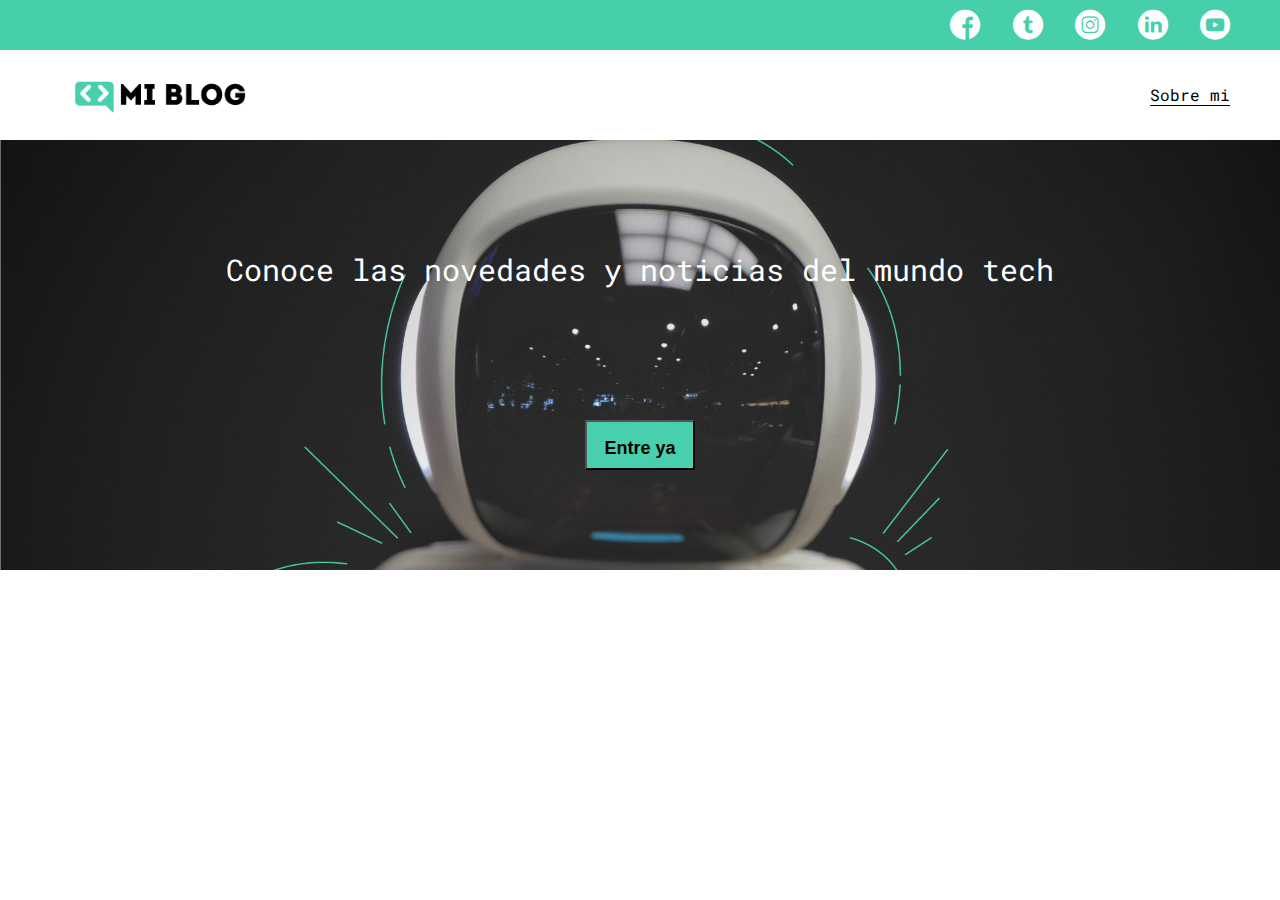
<file: index.html>
<!DOCTYPE html>
<html lang="en">
<head>
    <meta charset="UTF-8">
    <meta http-equiv="X-UA-Compatible" content="IE=edge">
    <meta name="viewport" content="width=device-width, initial-scale=1.0">
    <title>Mi Blog</title>
    <link rel="stylesheet"  href="css/main.css"> <!--con esta etiqueta nos conectaremos al archivo 
                                                    main que esta en la carpeta css-->
    <link rel="stylesheet"   href="css/font/flaticon.css"> 
</head>
<body>
    <header> <!--aqui pondremos todo lo que ira en el encabezado-->
        <section class="header-icons-container"> <!--en este section iran todo lo que es iconos, es decir posicionaremos el lugar que iran cada icono-->
            <div class="icons"> <!--dentro de este div pondremos las etiquetas <a>. El Elemento HTML Anchor <a> crea 
                                 un enlace a otras páginas de internet, archivos o ubicaciones dentro de la misma página, 
                                 direcciones de correo, o cualquier otra URL.-->
                <a href="/"><span class="flaticon-001-facebook"></span></a>
                <a href="/"><span class="flaticon-002-twitter"></span></a>
                <a href="/"><span class="flaticon-011-instagram"></span></a>
                <a href="/"><span class="flaticon-010-linkedin"></span></a>
                <a href="/"><span class="flaticon-008-youtube"></span></a> 
            </div>
        </section> 
        <nav>
            <section class="nav-logo-container"> 
                <a href="/"><img src="assets/img/Logo-negro.png" alt="Logo"/> </a> <!--un buena practica es poner un "alt,
                                                                                    el alt lo que hace es decirte que ahi
                                                                                    hay una imagen cuando por ejemplo el 
                                                                                    servidor o el internet no anda"-->
            </section>

           <section class="profile-link">
                <a href="/"> Sobre mi</a>
           </section> 
        </nav>
    </header>


    <main class="home-main">
        <section>
            <p class="home-main-text">Conoce las novedades y noticias del mundo tech</p> <!--etiqueta tipo parrafo-->
            <button href="/" class="home-main-button">
                <a>Entre ya</a>
            </button>
        </section>
    </main>
</body>
</html>
</file>
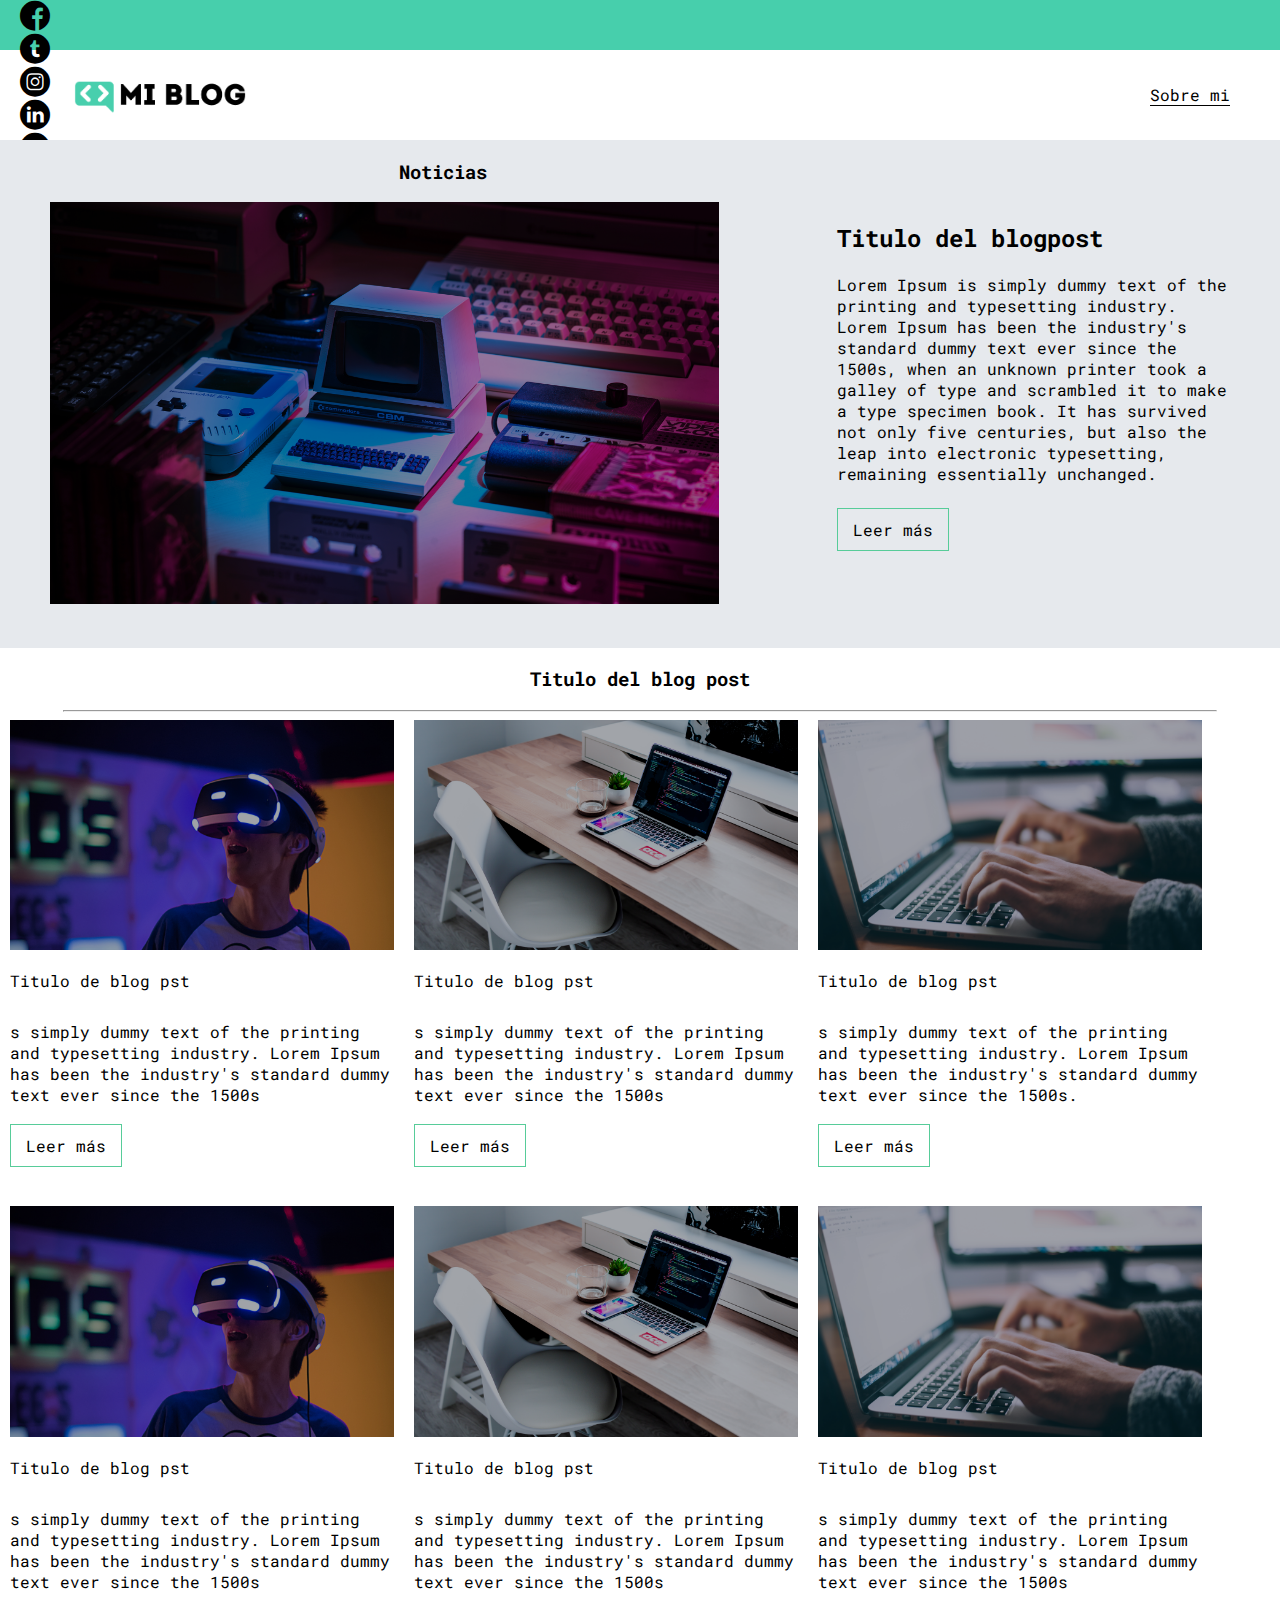
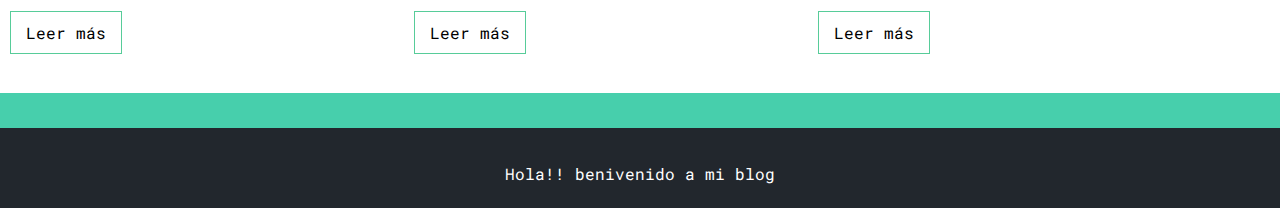
<file: blogs.html>
<!DOCTYPE html>
<html lang="en">
<head>
    <meta charset="UTF-8">
    <meta http-equiv="X-UA-Compatible" content="IE=edge">
    <meta name="viewport" content="width=device-width, initial-scale=1.0">
    <title>Mi Blog</title>
    <link rel="stylesheet"  href="css/main.css">
    <link rel="stylesheet"   href="css/font/flaticon.css"> 
</head>
<body>
    <header>
        <section class="header-icons-container"> 
                <a href="/"><span class="flaticon-001-facebook"></span></a>
                <a href="/"><span class="flaticon-002-twitter"></span></a>
                <a href="/"><span class="flaticon-011-instagram"></span></a>
                <a href="/"><span class="flaticon-010-linkedin"></span></a>
                <a href="/"><span class="flaticon-008-youtube"></span></a> 
            </div>
        </section> 
        <nav>
            <section class="nav-logo-container"> 
                <a href="/"><img src="assets/img/Logo-negro.png" alt="Logo"/> </a> 
            </section>

           <section class="profile-link">
                <a href="/"> Sobre mi</a>
           </section> 
        </nav>
    </header>

    <main class="blogs-main">
        <section class="blogs-news-container">
            <div class="grid-container blogs-main-new">
                <h3>Noticias</h3>
                <div class="blogs-news-img-container">
                    <img src="assets/img/main-news-img.png" />
                </div>
                <div class="blogs-news-info-container">
                    <h2>Titulo del blogpost</h2>
                    <p>Lorem Ipsum is simply dummy text of the printing and typesetting industry. Lorem Ipsum has been the industry's standard dummy text ever since the 1500s, when an unknown printer took a galley of type and scrambled it to make a type specimen book. It has survived not only five centuries, but also the leap into electronic typesetting, remaining essentially unchanged.</p>
                    <a href="/" class="blogs-button">Leer más</a>
                </div>
            </div>
        </section>
         
        <section class="blogs-post-container">
            <div class="grid-container">
                <h3>Titulo del blog post</h3>
                <hr>
                <article class="post-container">
                    <img src="assets/img/post-1.png">
                    <p>Titulo de blog pst</p>
                    <p>s simply dummy text of the printing and typesetting industry. Lorem Ipsum has been the industry's standard dummy text ever since the 1500s</p>
                    <a href="/" class="blogs-button">Leer más</a>
                </article>
           
       
                <article class="post-container">
                    <img src="assets/img/post-2.png" >
                    <p>Titulo de blog pst</p>
                    <p>s simply dummy text of the printing and typesetting industry. Lorem Ipsum has been the industry's standard dummy text ever since the 1500s</p>
                    <a href="/" class="blogs-button">Leer más</a>
                </article>
            
                <article class="post-container">
                    <img src="assets/img/post-3.png">
                    <p>Titulo de blog pst</p>
                    <p>s simply dummy text of the printing and typesetting industry. Lorem Ipsum has been the industry's standard dummy text ever since the 1500s. </p>
                    <a href="/" class="blogs-button">Leer más</a>
                </article>
          
                <article class="post-container" >
                    <img src="assets/img/post-1.png">
                    <p>Titulo de blog pst</p>
                    <p>s simply dummy text of the printing and typesetting industry. Lorem Ipsum has been the industry's standard dummy text ever since the 1500s</p>
                    <a href="/" class="blogs-button">Leer más</a>
                </article>
          
                <article class="post-container"  >
                    <img src="assets/img/post-2.png">
                    <p>Titulo de blog pst</p>
                    <p>s simply dummy text of the printing and typesetting industry. Lorem Ipsum has been the industry's standard dummy text ever since the 1500s</p>
                    <a href="/" class="blogs-button">Leer más</a>
                </article>
            
                <article class="post-container" >
                    <img src="assets/img//post-3.png">
                    <p>Titulo de blog pst</p>
                    <p>s simply dummy text of the printing and typesetting industry. Lorem Ipsum has been the industry's standard dummy text ever since the 1500s</p>
                    <a href="/" class="blogs-button">Leer más</a>
                 </article>     
          </div>
        </section>
    </main>
    <footer >
        <p>Hola!! benivenido a mi blog</p>
    </footer>
</body>
</html>
</file>
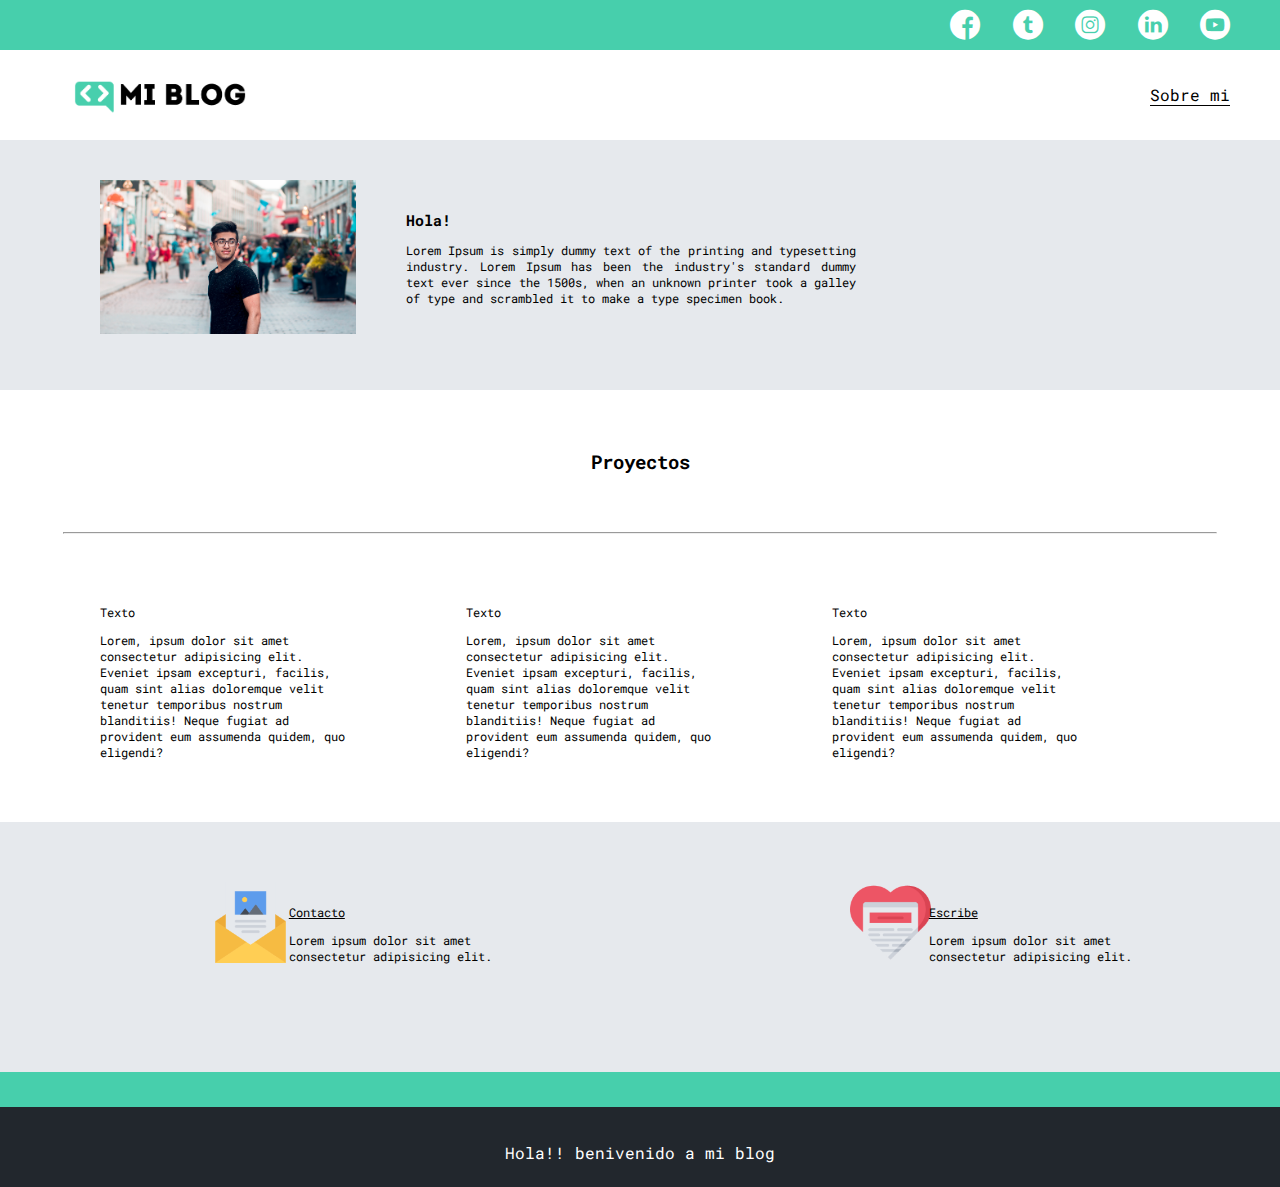
<file: perfil.html>
<!DOCTYPE html>
<html lang="en">
<head>
    <meta charset="UTF-8">
    <meta http-equiv="X-UA-Compatible" content="IE=edge">
    <meta name="viewport" content="width=device-width, initial-scale=1.0">
    <title>Perfil</title>
</head>
<head>
    <meta charset="UTF-8">
    <meta http-equiv="X-UA-Compatible" content="IE=edge">
    <meta name="viewport" content="width=device-width, initial-scale=1.0">
    <title>Mi Blog</title>
    <link rel="stylesheet"  href="css/main.css">
    <link rel="stylesheet"   href="css/font/flaticon.css"> 
</head>

<body>
    <header>
            <section class="header-icons-container"> 
                <div class="icons"> 
                    <a href="/"><span class="flaticon-001-facebook"></span></a>
                    <a href="/"><span class="flaticon-002-twitter"></span></a>
                    <a href="/"><span class="flaticon-011-instagram"></span></a>
                    <a href="/"><span class="flaticon-010-linkedin"></span></a>
                    <a href="/"><span class="flaticon-008-youtube"></span></a> 
                </div>
            </section> 
            <nav>
                <section class="nav-logo-container"> 
                    <a href="/"><img src="assets/img/Logo-negro.png" alt="Logo"/> </a>
                </section>
    
               <section class="profile-link">
                    <a href="/"> Sobre mi</a>
               </section> 
            </nav>
    </header>

    <main class="main-perfil">
        <section class="perfil-container">
            <div class="perfil-main-new">
                <div class="perfil-img-container">
                    <img src="assets/img/profile-pic.jpg">
                </div>
                <div class="perfil-txt-container">
                    <h2>Hola!</h2>
                    <p>Lorem Ipsum is simply dummy text of the printing and typesetting industry. Lorem Ipsum has been the industry's standard dummy text ever since the 1500s, when an unknown printer took a galley of type and scrambled it to make a type specimen book.</p>
                </div>
            </div>
        </section>

        <section class="perfil-post-container">
            <div>
                <h3>Proyectos</h3>
                <hr>
                <article class="texto-container">
                    <p>Texto</p>
                    <p>Lorem, ipsum dolor sit amet consectetur adipisicing elit. Eveniet ipsam excepturi, facilis, quam sint alias doloremque velit tenetur temporibus nostrum blanditiis! Neque fugiat ad provident eum assumenda quidem, quo eligendi?</p>
                </article>

                <article class="texto-container">
                    <p>Texto</p>
                    <p>Lorem, ipsum dolor sit amet consectetur adipisicing elit. Eveniet ipsam excepturi, facilis, quam sint alias doloremque velit tenetur temporibus nostrum blanditiis! Neque fugiat ad provident eum assumenda quidem, quo eligendi?</p>
                </article>

                <article class="texto-container">
                    <p>Texto</p>
                    <p>Lorem, ipsum dolor sit amet consectetur adipisicing elit. Eveniet ipsam excepturi, facilis, quam sint alias doloremque velit tenetur temporibus nostrum blanditiis! Neque fugiat ad provident eum assumenda quidem, quo eligendi?</p>
                </article>
            </div>
        </section>

        <section class="datos-personales">
            <div class="contactos">
                <div>
                    <img src="assets/img/013-newsletter.png" alt="">
                </div>
                <div>
                   <ins><p class="grid-contacto-titulo">Contacto</p></ins> 
                    <p class="grid-contacto-txt">Lorem ipsum dolor sit amet consectetur adipisicing elit. </p>
                </div>
            </div>

            <div class="perfil-like">
                <div>
                   <img src="assets/img/006-like.png" alt="">
                </div>
                <div>
                   <ins><p class="grid-like-titulo">Escribe</p></ins>
                    <p class="grid-like-txt">Lorem ipsum dolor sit amet consectetur adipisicing elit. </p>
                </div>
            </div>
        </section>
    </main>

    <footer>
        <p>Hola!! benivenido a mi blog</p>
    </footer>

    
</body>
</html>
</file>
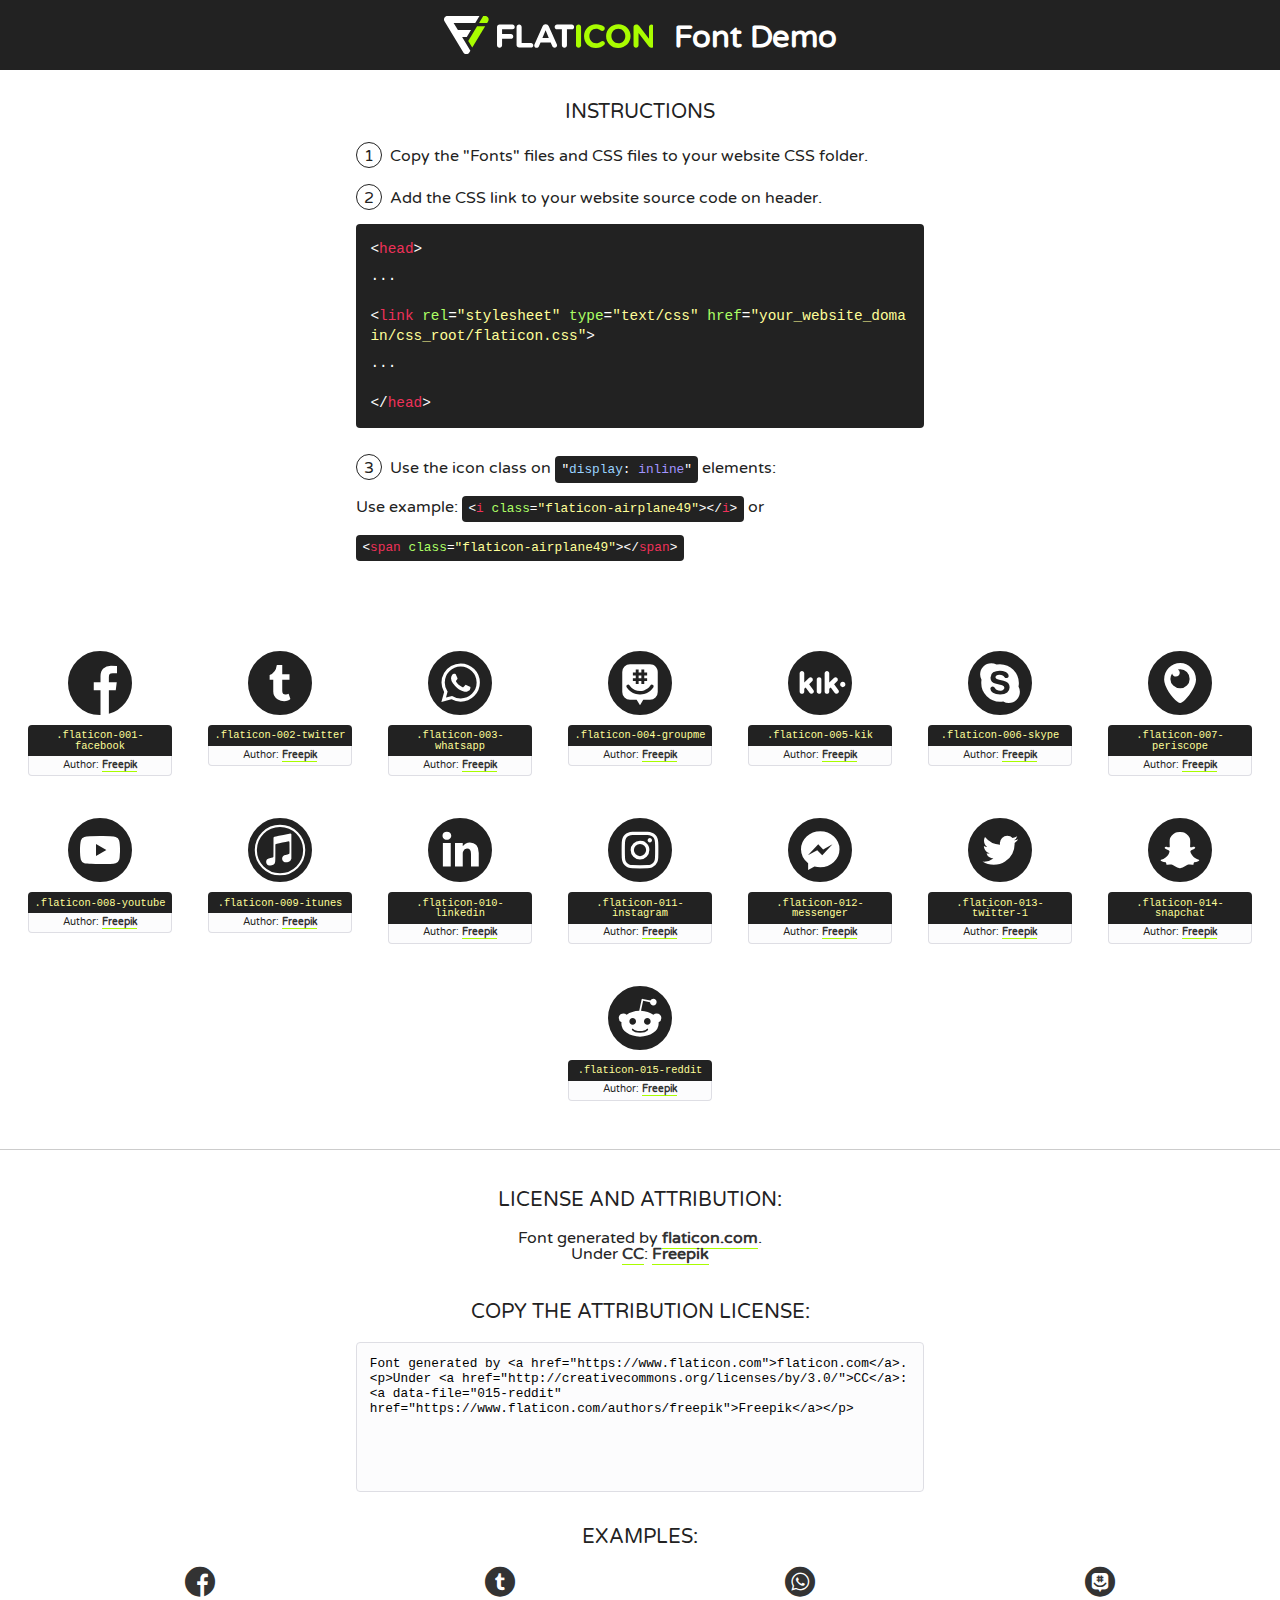
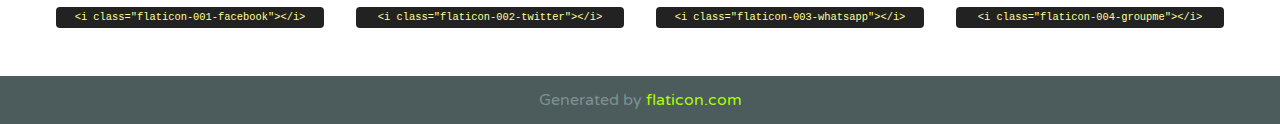
<file: css/font/flaticon.html>
<!DOCTYPE html>
<!--
  Flaticon icon font: Flaticon
  Creation date: 20/12/2018 09:27
-->
<html>
<!DOCTYPE html>
<html>

<head>
    <title>Flaticon WebFont</title>
    <link href="http://fonts.googleapis.com/css?family=Varela+Round" rel="stylesheet" type="text/css" />
    <link rel="stylesheet" type="text/css" href="flaticon.css">
    <meta charset="UTF-8">
    <style>
    html, body, div, span, applet, object, iframe,
    h1, h2, h3, h4, h5, h6, p, blockquote, pre,
    a, abbr, acronym, address, big, cite, code,
    del, dfn, em, img, ins, kbd, q, s, samp,
    small, strike, strong, sub, sup, tt, var,
    b, u, i, center,
    dl, dt, dd, ol, ul, li,
    fieldset, form, label, legend,
    table, caption, tbody, tfoot, thead, tr, th, td,
    article, aside, canvas, details, embed, 
    figure, figcaption, footer, header, hgroup, 
    menu, nav, output, ruby, section, summary,
    time, mark, audio, video {
        margin: 0;
        padding: 0;
        border: 0;
        font-size: 100%;
        font: inherit;
        vertical-align: baseline;
    }
    /* HTML5 display-role reset for older browsers */
    article, aside, details, figcaption, figure, 
    footer, header, hgroup, menu, nav, section {
        display: block;
    }
    body {
        line-height: 1;
    }
    ol, ul {
        list-style: none;
    }
    blockquote, q {
        quotes: none;
    }
    blockquote:before, blockquote:after,
    q:before, q:after {
        content: '';
        content: none;
    }
    table {
        border-collapse: collapse;
        border-spacing: 0;
    }
    body {
        font-family: 'Varela Round', Helvetica, Arial, sans-serif;
        font-size: 16px;
        color: #222;
    }
    a {
        color: #333;
        border-bottom: 1px solid #a9fd00;
        font-weight: bold;
        text-decoration: none;
    }
    * {
        -moz-box-sizing: border-box;
        -webkit-box-sizing: border-box;
        box-sizing: border-box;
        margin: 0;
        padding: 0;
    }
    [class^="flaticon-"]:before, [class*=" flaticon-"]:before, [class^="flaticon-"]:after, [class*=" flaticon-"]:after {
        font-family: Flaticon;
        font-size: 30px;
        font-style: normal;
        margin-left: 20px;
        color: #333;
    }
    .wrapper {
        max-width: 600px;
        margin: auto;
        padding: 0 1em;
    }
    .title {
        font-size: 1.25em;
        text-align: center;
        margin-bottom: 1em;
        text-transform: uppercase;
    }
    header {
        text-align: center;
        background-color: #222;
        color: #fff;
        padding: 1em;
    }
    header .logo {
        width: 210px;
        height: 38px;
        display: inline-block;
        vertical-align: middle;
        margin-right: 1em;
        border: none;
    }
    header strong {
        font-size: 1.95em;
        font-weight: bold;
        vertical-align: middle;
        margin-top: 5px;
        display: inline-block;
    }
    .demo {
        margin: 2em auto;
        line-height: 1.25em;
    }
    .demo ul li {
        margin-bottom: 1em;
    }
    .demo ul li .num {
        color: #222;
        border-radius: 20px;
        display: inline-block;
        width: 26px;
        padding: 3px;
        height: 26px;
        text-align: center;
        margin-right: 0.5em;
        border: 1px solid #222;
    }
    .demo ul li code {
        background-color: #222;
        border-radius: 4px;
        padding: 0.25em 0.5em;
        display: inline-block;
        color: #fff;
        font-family: Consolas,Monaco,Lucida Console,Liberation Mono,DejaVu Sans Mono,Bitstream Vera Sans Mono,Courier New, monospace;
        font-weight: lighter;
        margin-top: 1em;
        font-size: 0.8em;
        word-break: break-all;
    }
    .demo ul li code.big {
        padding: 1em;
        font-size: 0.9em;
    }
    .demo ul li code .red {
        color: #EF3159;
    }
    .demo ul li code .green {
        color: #ACFF65;
    }
    .demo ul li code .yellow {
        color: #FFFF99;
    }
    .demo ul li code .blue {
        color: #99D3FF;
    }
    .demo ul li code .purple {
        color: #A295FF;
    }
    .demo ul li code .dots {
        margin-top: 0.5em;
        display: block;
    }
    #glyphs {
        border-bottom: 1px solid #ccc;
        padding: 2em 0;
        text-align: center;
    }
    .glyph {
        display: inline-block;
        width: 9em;
        margin: 1em;
        text-align: center;
        vertical-align: top;
        background: #FFF;
    }
    .glyph .glyph-icon {
        padding: 10px;
        display: block;
        font-family:"Flaticon";
        font-size: 64px;
        line-height: 1;
    }
    .glyph .glyph-icon:before {
        font-size: 64px;
        color: #222;
        margin-left: 0;
    }
    .class-name {
        font-size: 0.65em;
        background-color: #222;
        color: #fff;
        border-radius: 4px 4px 0 0;
        padding: 0.5em;
        color: #FFFF99;
        font-family: Consolas,Monaco,Lucida Console,Liberation Mono,DejaVu Sans Mono,Bitstream Vera Sans Mono,Courier New, monospace;
    }
    .author-name {
        font-size: 0.6em;
        background-color: #fcfcfd;
        border: 1px solid #DEDEE4;
        border-top: 0;
        border-radius: 0 0 4px 4px;
        padding: 0.5em;
    }
    .class-name:last-child {
        font-size: 10px;
        color:#888;
    }
    .class-name:last-child a {
        font-size: 10px;
        color:#555;
    }
    .class-name:last-child a:hover {
        color:#a9fd00;
    }
    .glyph > input {
        display: block;
        width: 100px;
        margin: 5px auto;
        text-align: center;
        font-size: 12px;
        cursor: text;
    }
    .glyph > input.icon-input {
        font-family:"Flaticon";
        font-size: 16px;
        margin-bottom: 10px;
    }
    .attribution .title {
        margin-top: 2em;
    }
    .attribution textarea {
        background-color: #fcfcfd;
        padding: 1em;
        border: none;
        box-shadow: none;
        border: 1px solid #DEDEE4;
        border-radius: 4px;
        resize: none;
        width: 100%;
        height: 150px;
        font-size: 0.8em;
        font-family: Consolas,Monaco,Lucida Console,Liberation Mono,DejaVu Sans Mono,Bitstream Vera Sans Mono,Courier New, monospace;
        -webkit-appearance: none;
    }
    .iconsuse {
        margin: 2em auto;
        text-align: center;
        max-width: 1200px;
    }
    .iconsuse:after {
        content: '';
        display: table;
        clear: both;
    }
    .iconsuse .image {
        float: left;
        width: 25%;
        padding: 0 1em;
    }
    .iconsuse .image p {
        margin-bottom: 1em;
    }
    .iconsuse .image span {
        display: block;
        font-size: 0.65em;
        background-color: #222;
        color: #fff;
        border-radius: 4px;
        padding: 0.5em;
        color: #FFFF99;
        margin-top: 1em;
        font-family: Consolas,Monaco,Lucida Console,Liberation Mono,DejaVu Sans Mono,Bitstream Vera Sans Mono,Courier New, monospace;
    }
    #footer {
        text-align: center;
        background-color: #4C5B5C;
        color: #7c9192;
        padding: 1em;
    }
    #footer a {
        border: none;
        color: #a9fd00;
        font-weight: normal;
    }
    @media (max-width: 960px) {
        .iconsuse .image {
            width: 50%;
        }
    }
    @media (max-width: 560px) {
        .iconsuse .image {
            width: 100%;
        }
    }
    </style>
</head>

<body class="characters-off">

    <header>
        <a href="https://www.flaticon.com" target="_blank" class="logo">
            <svg version="1.1" xmlns="http://www.w3.org/2000/svg" xmlns:xlink="http://www.w3.org/1999/xlink" xmlns:a="http://ns.adobe.com/AdobeSVGViewerExtensions/3.0/" viewBox="0 0 560.875 102.036" enable-background="new 0 0 560.875 102.036" xml:space="preserve">
                <defs>
                </defs>
                <g>
                    <g class="letters">
                        <path fill="#ffffff" d="M141.596,29.675c0-3.777,2.985-6.767,6.764-6.767h34.438c3.426,0,6.15,2.728,6.15,6.15
                        c0,3.43-2.724,6.149-6.15,6.149h-27.674v13.091h23.719c3.429,0,6.151,2.724,6.151,6.15c0,3.43-2.723,6.149-6.151,6.149h-23.719
                        v17.574c0,3.773-2.986,6.761-6.764,6.761c-3.779,0-6.764-2.989-6.764-6.761V29.675z"></path>
                        <path fill="#ffffff" d="M193.844,29.149c0-3.781,2.985-6.767,6.764-6.767c3.776,0,6.763,2.985,6.763,6.767v42.957h25.039
                        c3.426,0,6.149,2.726,6.149,6.153c0,3.425-2.723,6.15-6.149,6.15h-31.802c-3.779,0-6.764-2.986-6.764-6.768V29.149z"></path>
                        <path fill="#ffffff" d="M241.891,75.71l21.438-48.407c1.492-3.341,4.215-5.357,7.906-5.357h0.792
                        c3.686,0,6.323,2.017,7.815,5.357l21.439,48.407c0.436,0.967,0.701,1.845,0.701,2.723c0,3.602-2.809,6.501-6.414,6.501
                        c-3.161,0-5.269-1.845-6.499-4.655l-4.132-9.661h-27.059l-4.301,10.102c-1.144,2.631-3.426,4.214-6.237,4.214
                        c-3.517,0-6.24-2.81-6.24-6.325C241.1,77.64,241.451,76.677,241.891,75.71z M279.932,58.666l-8.521-20.297l-8.526,20.297H279.932
                        z"></path>
                        <path fill="#ffffff" d="M314.864,35.387H301.86c-3.429,0-6.239-2.813-6.239-6.238c0-3.429,2.811-6.24,6.239-6.24h39.533
                        c3.426,0,6.237,2.811,6.237,6.24c0,3.425-2.811,6.238-6.237,6.238h-13.001v42.785c0,3.773-2.99,6.761-6.764,6.761
                        c-3.779,0-6.764-2.989-6.764-6.761V35.387z"></path>
                        <path fill="#A9FD00" d="M352.615,29.149c0-3.781,2.985-6.767,6.767-6.767c3.774,0,6.761,2.985,6.761,6.767v49.024
                        c0,3.773-2.987,6.761-6.761,6.761c-3.781,0-6.767-2.989-6.767-6.761V29.149z"></path>
                        <path fill="#A9FD00" d="M374.132,53.836v-0.179c0-17.481,13.178-31.801,32.065-31.801c9.22,0,15.459,2.458,20.557,6.238
                        c1.402,1.054,2.637,2.985,2.637,5.357c0,3.692-2.985,6.59-6.681,6.59c-1.845,0-3.071-0.702-4.044-1.319
                        c-3.776-2.813-7.729-4.393-12.562-4.393c-10.364,0-17.831,8.611-17.831,19.154v0.173c0,10.542,7.291,19.329,17.831,19.329
                        c5.715,0,9.492-1.756,13.359-4.834c1.049-0.874,2.458-1.491,4.039-1.491c3.429,0,6.325,2.813,6.325,6.236
                        c0,2.106-1.056,3.78-2.282,4.834c-5.539,4.834-12.036,7.733-21.878,7.733C387.572,85.464,374.132,71.493,374.132,53.836z"></path>
                        <path fill="#A9FD00" d="M433.009,53.836v-0.179c0-17.481,13.79-31.801,32.766-31.801c18.981,0,32.592,14.143,32.592,31.628v0.173
                        c0,17.483-13.785,31.807-32.769,31.807C446.625,85.464,433.009,71.32,433.009,53.836z M484.224,53.836v-0.179
                        c0-10.539-7.725-19.326-18.626-19.326c-10.893,0-18.449,8.611-18.449,19.154v0.173c0,10.542,7.73,19.329,18.626,19.329
                        C476.676,72.986,484.224,64.378,484.224,53.836z"></path>
                        <path fill="#A9FD00" d="M506.233,29.321c0-3.774,2.99-6.763,6.767-6.763h1.401c3.252,0,5.183,1.583,7.029,3.953l26.093,34.265
                        V29.059c0-3.692,2.99-6.677,6.681-6.677c3.683,0,6.671,2.985,6.671,6.677v48.934c0,3.78-2.987,6.765-6.764,6.765h-0.436
                        c-3.257,0-5.188-1.581-7.034-3.953l-27.056-35.492v32.944c0,3.687-2.985,6.676-6.678,6.676c-3.683,0-6.673-2.989-6.673-6.676
                        V29.321z"></path>
                    </g>
                    <g class="insignia">
                        <path fill="#ffffff" d="M48.372,56.137h12.517l11.156-18.537H37.186L25.688,18.539h57.825L94.668,0H9.271
                        C5.925,0,2.842,1.801,1.198,4.716c-1.644,2.907-1.593,6.482,0.134,9.343l50.38,83.501c1.678,2.781,4.689,4.476,7.938,4.476
                        c3.246,0,6.257-1.695,7.935-4.476l2.898-4.804L48.372,56.137z"></path>
                        <g class="i">
                            <path fill="#A9FD00" d="M93.575,18.539h0.031v0.004l21.652,0.004l2.705-4.488c1.727-2.861,1.778-6.436,0.133-9.343
                            C116.454,1.801,113.371,0,110.026,0h-5.294L93.575,18.539z"></path>
                            <polygon fill="#A9FD00" points="88.291,27.356 64.725,66.486 75.519,84.404 109.942,27.356"></polygon>
                        </g>
                    </g>
                </g>
            </svg>
        </a>
        <strong>Font Demo</strong>
    </header>


    <section class="demo wrapper">

        <p class="title">Instructions</p>

        <ul>
            <li>
                <span class="num">1</span>Copy the "Fonts" files and CSS files to your website CSS folder.
            </li>
            <li>
                <span class="num">2</span>Add the CSS link to your website source code on header.
                <code class="big">
                    &lt;<span class="red">head</span>&gt;
                    <br/><span class="dots">...</span>
                    <br/>&lt;<span class="red">link</span> <span class="green">rel</span>=<span class="yellow">"stylesheet"</span> <span class="green">type</span>=<span class="yellow">"text/css"</span> <span class="green">href</span>=<span class="yellow">"your_website_domain/css_root/flaticon.css"</span>&gt;
                    <br/><span class="dots">...</span>
                    <br/>&lt;/<span class="red">head</span>&gt;
                </code>
            </li>

            <li>
                <p>
                    <span class="num">3</span>Use the icon class on <code>"<span class="blue">display</span>:<span class="purple"> inline</span>"</code> elements:
                    <br />
                    Use example: <code>&lt;<span class="red">i</span> <span class="green">class</span>=<span class="yellow">&quot;flaticon-airplane49&quot;</span>&gt;&lt;/<span class="red">i</span>&gt;</code> or <code>&lt;<span class="red">span</span> <span class="green">class</span>=<span class="yellow">&quot;flaticon-airplane49&quot;</span>&gt;&lt;/<span class="red">span</span>&gt;</code>
            </li>
        </ul>

    </section>




   <section id="glyphs">          
    
      
        <div class="glyph"><div class="glyph-icon flaticon-001-facebook"></div>
            <div class="class-name">.flaticon-001-facebook</div>
            <div class="author-name">Author: <a data-file="001-facebook" href="https://www.flaticon.com/authors/freepik">Freepik</a> </div> 
        </div>        
        
        <div class="glyph"><div class="glyph-icon flaticon-002-twitter"></div>
            <div class="class-name">.flaticon-002-twitter</div>
            <div class="author-name">Author: <a data-file="002-twitter" href="https://www.flaticon.com/authors/freepik">Freepik</a> </div> 
        </div>        
        
        <div class="glyph"><div class="glyph-icon flaticon-003-whatsapp"></div>
            <div class="class-name">.flaticon-003-whatsapp</div>
            <div class="author-name">Author: <a data-file="003-whatsapp" href="https://www.flaticon.com/authors/freepik">Freepik</a> </div> 
        </div>        
        
        <div class="glyph"><div class="glyph-icon flaticon-004-groupme"></div>
            <div class="class-name">.flaticon-004-groupme</div>
            <div class="author-name">Author: <a data-file="004-groupme" href="https://www.flaticon.com/authors/freepik">Freepik</a> </div> 
        </div>        
        
        <div class="glyph"><div class="glyph-icon flaticon-005-kik"></div>
            <div class="class-name">.flaticon-005-kik</div>
            <div class="author-name">Author: <a data-file="005-kik" href="https://www.flaticon.com/authors/freepik">Freepik</a> </div> 
        </div>        
        
        <div class="glyph"><div class="glyph-icon flaticon-006-skype"></div>
            <div class="class-name">.flaticon-006-skype</div>
            <div class="author-name">Author: <a data-file="006-skype" href="https://www.flaticon.com/authors/freepik">Freepik</a> </div> 
        </div>        
        
        <div class="glyph"><div class="glyph-icon flaticon-007-periscope"></div>
            <div class="class-name">.flaticon-007-periscope</div>
            <div class="author-name">Author: <a data-file="007-periscope" href="https://www.flaticon.com/authors/freepik">Freepik</a> </div> 
        </div>        
        
        <div class="glyph"><div class="glyph-icon flaticon-008-youtube"></div>
            <div class="class-name">.flaticon-008-youtube</div>
            <div class="author-name">Author: <a data-file="008-youtube" href="https://www.flaticon.com/authors/freepik">Freepik</a> </div> 
        </div>        
        
        <div class="glyph"><div class="glyph-icon flaticon-009-itunes"></div>
            <div class="class-name">.flaticon-009-itunes</div>
            <div class="author-name">Author: <a data-file="009-itunes" href="https://www.flaticon.com/authors/freepik">Freepik</a> </div> 
        </div>        
        
        <div class="glyph"><div class="glyph-icon flaticon-010-linkedin"></div>
            <div class="class-name">.flaticon-010-linkedin</div>
            <div class="author-name">Author: <a data-file="010-linkedin" href="https://www.flaticon.com/authors/freepik">Freepik</a> </div> 
        </div>        
        
        <div class="glyph"><div class="glyph-icon flaticon-011-instagram"></div>
            <div class="class-name">.flaticon-011-instagram</div>
            <div class="author-name">Author: <a data-file="011-instagram" href="https://www.flaticon.com/authors/freepik">Freepik</a> </div> 
        </div>        
        
        <div class="glyph"><div class="glyph-icon flaticon-012-messenger"></div>
            <div class="class-name">.flaticon-012-messenger</div>
            <div class="author-name">Author: <a data-file="012-messenger" href="https://www.flaticon.com/authors/freepik">Freepik</a> </div> 
        </div>        
        
        <div class="glyph"><div class="glyph-icon flaticon-013-twitter-1"></div>
            <div class="class-name">.flaticon-013-twitter-1</div>
            <div class="author-name">Author: <a data-file="013-twitter-1" href="https://www.flaticon.com/authors/freepik">Freepik</a> </div> 
        </div>        
        
        <div class="glyph"><div class="glyph-icon flaticon-014-snapchat"></div>
            <div class="class-name">.flaticon-014-snapchat</div>
            <div class="author-name">Author: <a data-file="014-snapchat" href="https://www.flaticon.com/authors/freepik">Freepik</a> </div> 
        </div>        
        
        <div class="glyph"><div class="glyph-icon flaticon-015-reddit"></div>
            <div class="class-name">.flaticon-015-reddit</div>
            <div class="author-name">Author: <a data-file="015-reddit" href="https://www.flaticon.com/authors/freepik">Freepik</a> </div> 
        </div>        
        

    </section>



    <section class="attribution wrapper"   style="text-align:center;">

      <div class="title">License and attribution:</div><div class="attrDiv">Font generated by <a href="https://www.flaticon.com">flaticon.com</a>. <div><p>Under <a href="http://creativecommons.org/licenses/by/3.0/">CC</a>: <a data-file="015-reddit" href="https://www.flaticon.com/authors/freepik">Freepik</a></p>  </div>
      </div>
      <div class="title">Copy the Attribution License:</div>

    <textarea onclick="this.focus();this.select();">Font generated by &lt;a href=&quot;https://www.flaticon.com&quot;&gt;flaticon.com&lt;/a&gt;. <p>Under <a href="http://creativecommons.org/licenses/by/3.0/">CC</a>: <a data-file="015-reddit" href="https://www.flaticon.com/authors/freepik">Freepik</a></p>  
     </textarea>

    </section>

    <section class="iconsuse">

          <div class="title">Examples:</div>            
             
            <div class="image">
                <p>
                    <i class="glyph-icon flaticon-001-facebook"></i> 
                    <span>&lt;i class=&quot;flaticon-001-facebook&quot;&gt;&lt;/i&gt;</span>
                </p>
            </div>
            
            <div class="image">
                <p>
                    <i class="glyph-icon flaticon-002-twitter"></i> 
                    <span>&lt;i class=&quot;flaticon-002-twitter&quot;&gt;&lt;/i&gt;</span>
                </p>
            </div>
            
            <div class="image">
                <p>
                    <i class="glyph-icon flaticon-003-whatsapp"></i> 
                    <span>&lt;i class=&quot;flaticon-003-whatsapp&quot;&gt;&lt;/i&gt;</span>
                </p>
            </div>
            
            <div class="image">
                <p>
                    <i class="glyph-icon flaticon-004-groupme"></i> 
                    <span>&lt;i class=&quot;flaticon-004-groupme&quot;&gt;&lt;/i&gt;</span>
                </p>
            </div>
                       
        </div>
                            
    </section>

<div id="footer">
    <div>Generated by <a href="https://www.flaticon.com">flaticon.com</a>
    </div>
</div>



</body>
</html>
</file>
<file: css/main.css>
@import url('https://fonts.googleapis.com/css2?family=Roboto+Mono&display=swap');

body{
    font-family: 'Roboto Mono', monospace;
    margin: 0;
    padding: 0;
    top: 0;
    bottom: 0;
    right: 0;
    left: 0;
}

a{
    text-decoration: none;
    display: inline;
    color: black;
}

header{
    width: 100%;
    height: 140px;
    display: grid;
    grid-template-rows: 1fr 1fr;
}

header .header-icons-container{
    width: 100%;
    height: 50px;
    display: grid;
    background-color: #47cfac;
}

header .header-icons-container .icons{
    width: 300px;
    height: auto;
    display: flex;
    justify-items: flex-end;
    align-items: center;
    justify-content: space-between;
    justify-self: end;
    margin-right: 50px;
}

header .icons span{
    color: #FFF;
}

nav {
    display: grid;
    grid-template-columns: 1fr 1fr;
    height: 90px;
}

nav .nav-logo-container{
    margin-left: 50px;
}

nav .nav-logo-container img{
    width: 220px;
    margin-top: 10px;
}

nav .profile-link{
    display: flex;
    align-items: center;
    justify-content: flex-end;
    margin-right: 50px;
}

nav .profile-link a{
    color: black;
    border-bottom: 1px solid black;
}


.home-main {
    display: grid;
    grid-template-columns: 1fr 4fr 1fr;
    height: 100%;
    background-image: url(../assets/img/Cover.png);
    background-position: center;
    background-repeat: no-repeat;
    background-size: cover;
}

.home-main section {
    display: grid;
    grid-column: 2;
    justify-items: center;
    height: 350px;
    margin-top: 80px;
}

.home-main-text {
    font-family: 'Roboto mono', monospace;
    font-size: 30px;
    font-weight: 700px;
    color: #FFF;
    text-align: center;
}

.home-main-button {
    width: 110px;
    height: 50px;
    background-color: #48cfad;
    text-align: center;
    font-weight: 700;
    font-size: 18px;
    line-height: 50px;
    
}

.blogs-main {
    display: grid;
}

.blogs-news-container {
    background-color: #e6e9ed;
    padding: 0 50px 40px
}

.blogs-main-new {
    display: grid;
    grid-template-columns: 2fr 1fr;
    grid-template-rows: 2fr;
}

.blogs-news-img-container {
    grid-column: 1;
}

.blogs-news-img-container img {
    width: 85%;
}

.blogs-news-info-container {
    grid-column: 2;
}

.blogs-news-info-container p {
    margin-bottom: 35px;
}

.blogs-button {
    border: 1px solid #57CC99;
    padding: 10px 15px;
    margin-bottom: 50px;
}

.blogs-post-container .post-container {
    display: inline-block;
    padding-left: 10px;
    max-width: 30%;
    margin-bottom: 50px;
}


.blogs-post-container .post-container p {
    margin-bottom: 30px;
}

.blogs-post-container .post-container img {
    width: 100%;
}

.grid-container h3{
    text-align: center;
}

footer {
    width: 100%;
    height: 80px;
    background-color: #22272d;
    border-top: 35px solid #47cfac;
    text-align: center;
}

footer p {
    color: #FFF;
    margin-top: 35px;
}

hr{
    width: 90%;
}


.perfil-container {
    background-color: #e6e9ed;
    height: 250px;
}

.perfil-img-container img{
    float: left;
    width: 20%;
    margin-left: 100px;
    margin-top: 40px;
}

.perfil-txt-container{
    float: left;
}


.perfil-txt-container h2 {
    font-size: 15px;
    margin-top: 70px;
    margin-left: 50px;
    
}

.perfil-txt-container p {
    font-size: 12px;
    text-align: justify;
    width: 450px;
    margin-left: 50px;
    
}

.perfil-post-container h3{
    text-align: center; 
    padding-top: 40px; 
    padding-bottom: 40px;  
}

.texto-container{
    display: inline-block;
    font-size: 12px;
    width: 20%;
    margin-left: 100px;
    padding-top: 50px;
    padding-bottom: 50px;
    
}

.datos-personales{
    background-color: #e6e9ed;
    height: 250px;
    display: grid;
    grid-template-columns: 50% 50%;
}

.contactos{
    display: grid;
    grid-template-columns: 42% 58%;
}

.contactos img{
    width: 30%;
    margin-left: 210px;
    padding-top: 60px;
}

.grid-contacto-titulo{
    font-size: 12px;
    width: 60%;
    padding-top: 70px;
    margin-left: 20px;

}

.grid-contacto-txt{
    font-size: 12px;  
    margin-left: 20px;
    width: 250px
}

.perfil-like {
    display: grid;
    grid-template-columns: 42% 58%;
}

.perfil-like img{
    width: 30%;
    margin-left: 210px;
    padding-top: 60px;
}

.grid-like-titulo{
    font-size: 12px;
    width: 60%;
    padding-top: 70px;
    margin-left: 20px;
}

.grid-like-txt{
    font-size: 12px;  
    margin-left: 20px;
    width: 250px;
}
</file>
<file: css/font/flaticon.css>
/*
  	Flaticon icon font: Flaticon
  	Creation date: 20/12/2018 09:27
  	*/

@font-face {
  font-family: "Flaticon";
  src: url("./Flaticon.eot");
  src: url("./Flaticon.eot?#iefix") format("embedded-opentype"),
       url("./Flaticon.woff") format("woff"),
       url("./Flaticon.ttf") format("truetype"),
       url("./Flaticon.svg#Flaticon") format("svg");
  font-weight: normal;
  font-style: normal;
}

@media screen and (-webkit-min-device-pixel-ratio:0) {
  @font-face {
    font-family: "Flaticon";
    src: url("./Flaticon.svg#Flaticon") format("svg");
  }
}

[class^="flaticon-"]:before, [class*=" flaticon-"]:before,
[class^="flaticon-"]:after, [class*=" flaticon-"]:after {   
  font-family: Flaticon;
        font-size: 30px;
font-style: normal;
margin-left: 20px;
}

.flaticon-001-facebook:before { content: "\f100"; }
.flaticon-002-twitter:before { content: "\f101"; }
.flaticon-003-whatsapp:before { content: "\f102"; }
.flaticon-004-groupme:before { content: "\f103"; }
.flaticon-005-kik:before { content: "\f104"; }
.flaticon-006-skype:before { content: "\f105"; }
.flaticon-007-periscope:before { content: "\f106"; }
.flaticon-008-youtube:before { content: "\f107"; }
.flaticon-009-itunes:before { content: "\f108"; }
.flaticon-010-linkedin:before { content: "\f109"; }
.flaticon-011-instagram:before { content: "\f10a"; }
.flaticon-012-messenger:before { content: "\f10b"; }
.flaticon-013-twitter-1:before { content: "\f10c"; }
.flaticon-014-snapchat:before { content: "\f10d"; }
.flaticon-015-reddit:before { content: "\f10e"; }
</file>
